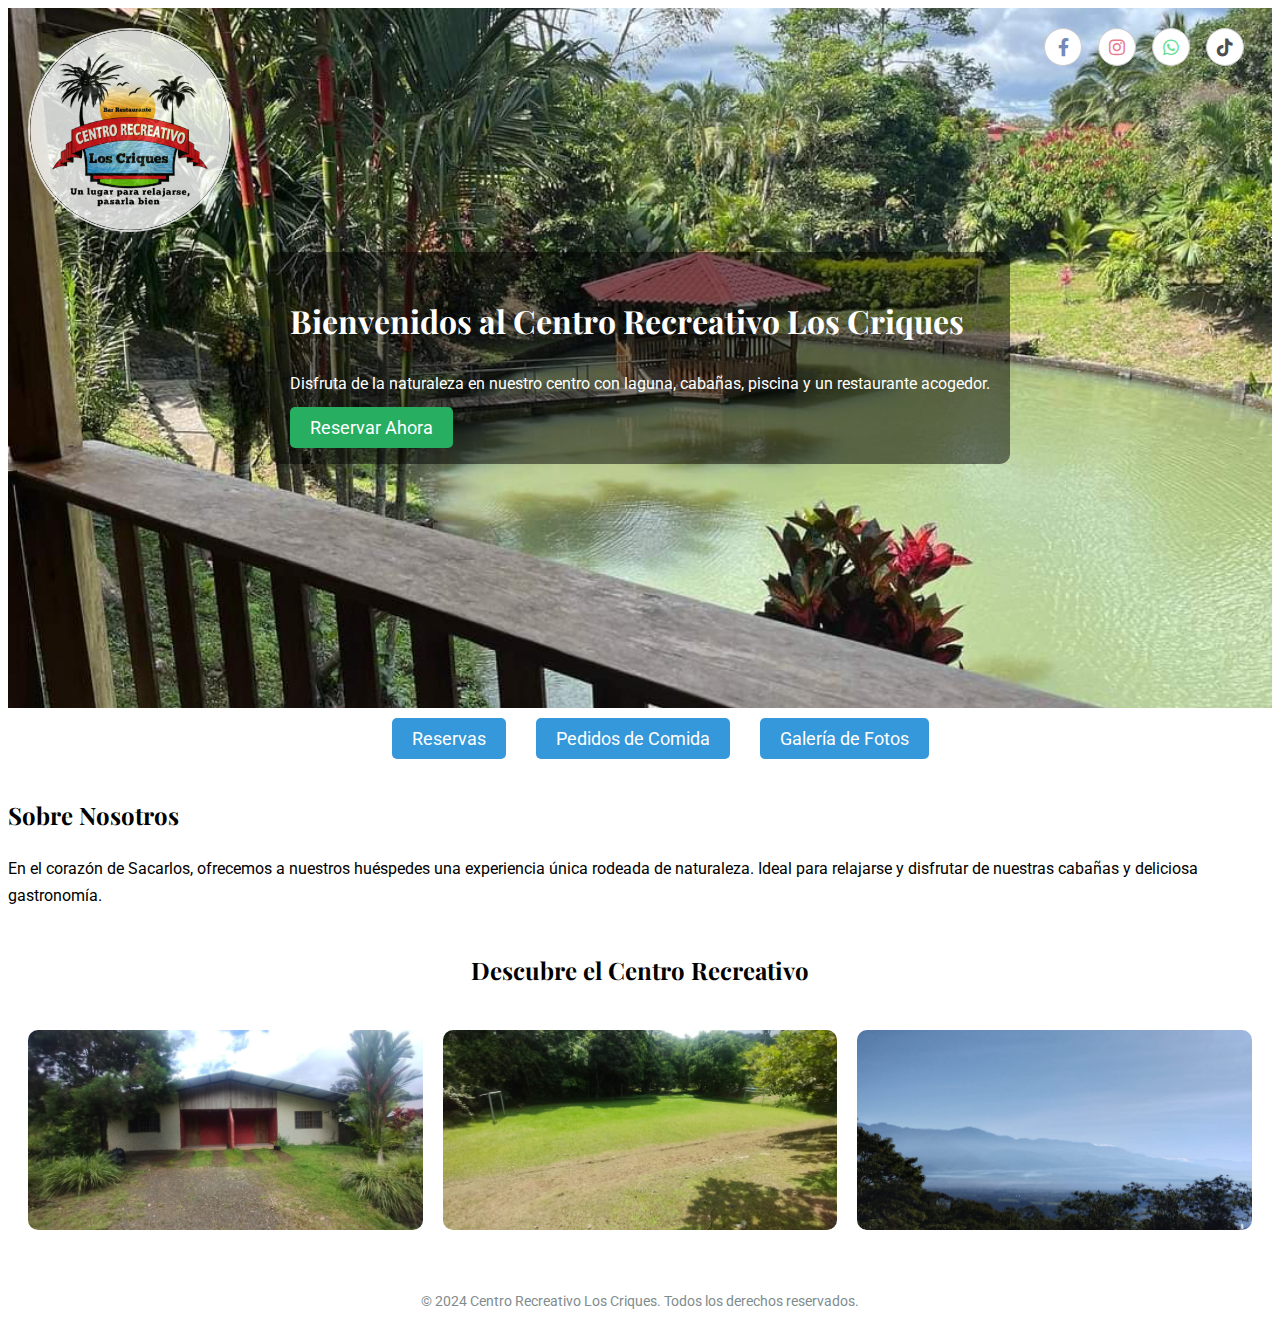
<file: webRestauranteCriques/html/index.html>
<!DOCTYPE html>
<html lang="es">
  <head>
    <meta charset="UTF-8" />
    <meta name="viewport" content="width=device-width, initial-scale=1.0" />
    <title>Centro Recreativo Los Criques</title>
    <link rel="stylesheet" href="../css/styles.css" />

    <!-- Google Fonts -->
    <link
      href="https://fonts.googleapis.com/css2?family=Montserrat:wght@400;600&family=Playfair+Display:wght@400;700&family=Roboto:wght@400;700&display=swap"
      rel="stylesheet"
    />

    <!-- Font Awesome for icons -->
    <link
      rel="stylesheet"
      href="https://cdnjs.cloudflare.com/ajax/libs/font-awesome/6.0.0-beta3/css/all.min.css"
    />
  </head>

  <body>
    <!-- Logo en la esquina superior izquierda -->
    <header class="hero">
      <div class="logo-container">
        <img
          src="../assets/Img/logo.jpg"
          alt="Logo Centro Recreativo Los Criques"
        />
      </div>

      <!-- Iconos de redes sociales en la esquina superior derecha -->
      <div class="social-icons">
        <a href="https://www.facebook.com" target="_blank"
          ><i class="fab fa-facebook-f"></i
        ></a>
        <a href="https://www.instagram.com" target="_blank"
          ><i class="fab fa-instagram"></i
        ></a>
        <a href="https://wa.me/1234567890" target="_blank"
          ><i class="fab fa-whatsapp"></i
        ></a>
        <a href="https://www.tiktok.com" target="_blank"
          ><i class="fab fa-tiktok"></i
        ></a>
      </div>

      <div class="hero-text">
        <h1>Bienvenidos al Centro Recreativo Los Criques</h1>
        <p>
          Disfruta de la naturaleza en nuestro centro con laguna, cabañas,
          piscina y un restaurante acogedor.
        </p>
        <a href="calendario.html" class="cta-button">Reservar Ahora</a>
      </div>
    </header>

    <!-- Menú de navegación -->
    <nav>
      <ul>
        <li><a href="calendario.html">Reservas</a></li>
        <li><a href="menu.html">Pedidos de Comida</a></li>
        <li><a href="galeria.html">Galería de Fotos</a></li>
      </ul>
    </nav>

    <!-- Sección Sobre Nosotros -->
    <section>
      <h2>Sobre Nosotros</h2>
      <p>
        En el corazón de Sacarlos, ofrecemos a nuestros huéspedes una
        experiencia única rodeada de naturaleza. Ideal para relajarse y
        disfrutar de nuestras cabañas y deliciosa gastronomía.
      </p>
    </section>

    <!-- Sección Galería de Fotos -->
    <section class="gallery">
      <h2>Descubre el Centro Recreativo</h2>
      <div class="gallery-container">
        <img src="../assets/Img/caba1.jpg" alt="Cabina" class="gallery-img" />
        <img src="../assets/Img/cancha1.jpg" alt="Cancha" class="gallery-img" />
        <img
          src="../assets/Img/imagneNaturalezaPrueba.jpg"
          alt="Naturaleza"
          class="gallery-img"
        />
      </div>
    </section>

    <!-- Pie de Página -->
    <footer>
      <p>
        &copy; 2024 Centro Recreativo Los Criques. Todos los derechos
        reservados.
      </p>
    </footer>

    <script src="../js/script.js"></script>
  </body>
</html>
</file>
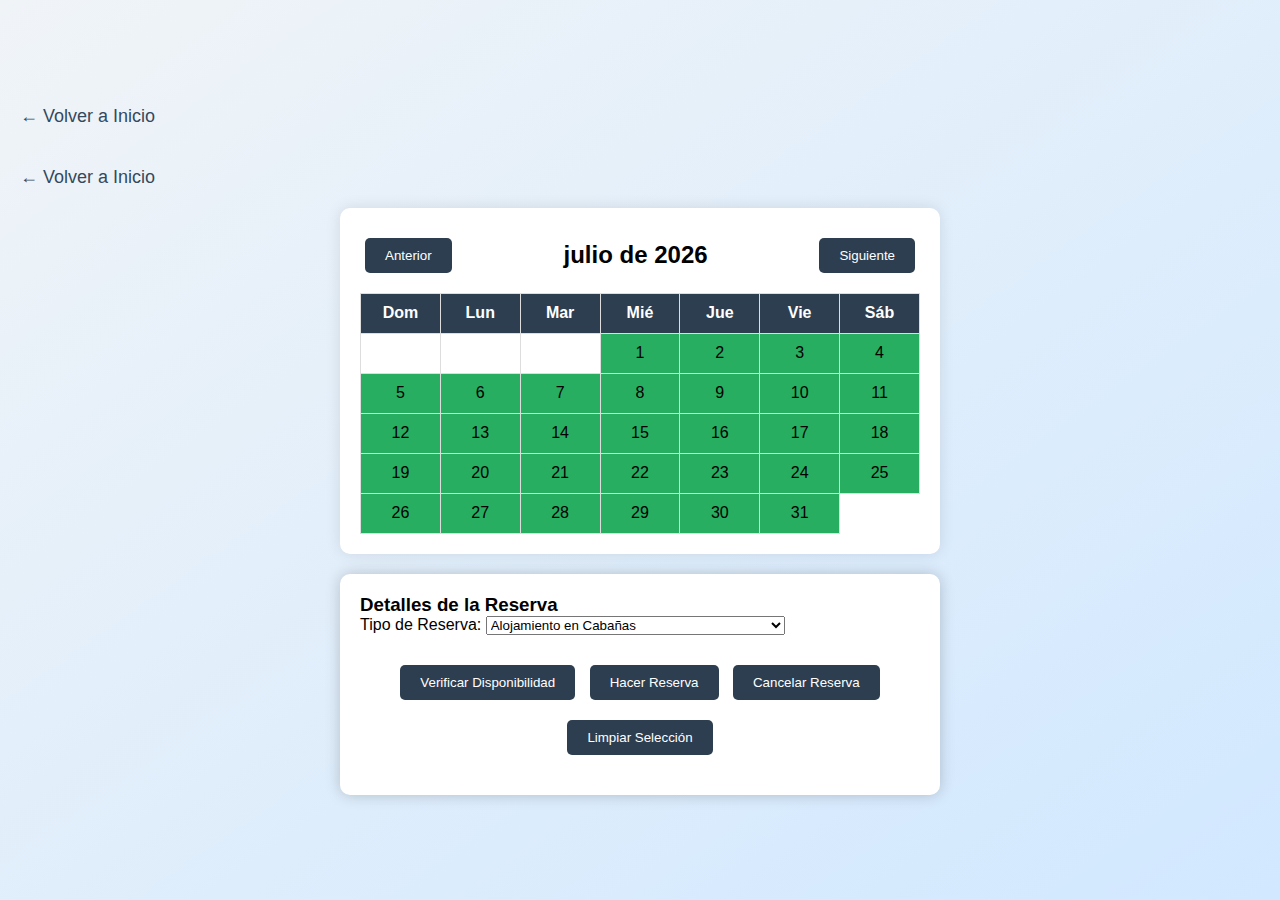
<file: webRestauranteCriques/html/calendario.html>
<!DOCTYPE html>
<html lang="es">
  <head>
    <meta charset="UTF-8" />
    <meta name="viewport" content="width=device-width, initial-scale=1.0" />
    <title>Calendario de Reservas - Centro Recreativo Los Criques</title>
    <link rel="stylesheet" href="../css/calendario.css" />
  </head>
  <body>
    <a href="./index.html" class="back-to-home">← Volver a Inicio</a>
    <div class="calendar-container">
      <div class="calendar-header">
        <button id="prevMonth">Anterior</button>
        <h2 id="currentMonth"></h2>
        <button id="nextMonth">Siguiente</button>
      </div>
      <table id="calendar">
        <thead>
          <tr>
            <th>Dom</th>
            <th>Lun</th>
            <th>Mar</th>
            <th>Mié</th>
            <th>Jue</th>
            <th>Vie</th>
            <th>Sáb</th>
          </tr>
        </thead>
        <tbody id="calendar-body">
          <!-- Los días se generarán aquí -->
        </tbody>
      </table>
    </div>

    <!-- Formulario para detalles de la reserva -->
    <div id="reservationForm" class="reservation-form">
      <h3>Detalles de la Reserva</h3>
      <div class="reservation-type">
        <label for="reservationType">Tipo de Reserva:</label>
        <select id="reservationType" name="reservationType">
          <option value="cabanas">Alojamiento en Cabañas</option>
          <option value="restaurante">Reservar Mesas en el Restaurante</option>
          <option value="evento-privado">
            Reservar Todo el Lugar para Eventos Privados
          </option>
          <option value="piscina">Reservar la Piscina para Eventos</option>
        </select>
      </div>
      <!-- Formulario de reserva -->
      <div id="detailsForm" class="details-form">
        <label for="firstName">Nombre:</label>
        <input type="text" id="firstName" name="firstName" required />

        <label for="lastName">Apellido:</label>
        <input type="text" id="lastName" name="lastName" required />

        <label for="idNumber">Número de Cédula:</label>
        <input type="text" id="idNumber" name="idNumber" required />

        <label for="email">Correo Electrónico:</label>
        <input type="email" id="email" name="email" required />

        <label for="extraRequests">Solicitudes Extras (Opcional):</label>
        <textarea
          id="extraRequests"
          name="extraRequests"
          rows="4"
          maxlength="150"
        ></textarea>

        <button id="finalizeReservation">Finalizar Reserva</button>
      </div>

      <div class="buttons-container">
        <button id="checkAvailability">Verificar Disponibilidad</button>
        <button id="makeReservation">Hacer Reserva</button>
        <button id="cancelReservation">Cancelar Reserva</button>
        <button id="clearSelection">Limpiar Selección</button>
      </div>

      <p id="availabilityMessage"></p>
    </div>

    <script src="../js/calendario.js"></script>
  </body>
</html>
</file>
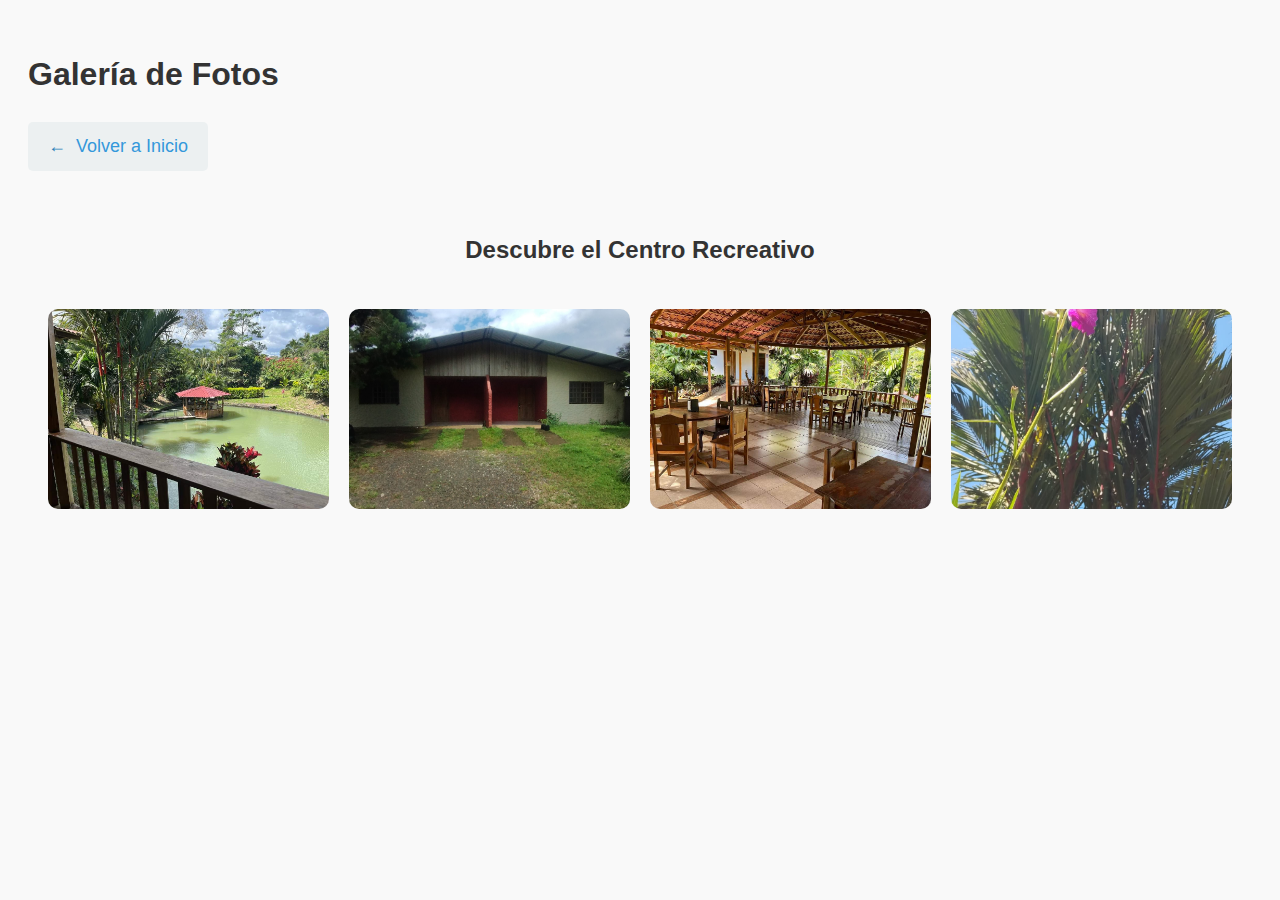
<file: webRestauranteCriques/html/galeria.html>
<!DOCTYPE html>
<html lang="es">
  <head>
    <meta charset="UTF-8" />
    <meta name="viewport" content="width=device-width, initial-scale=1.0" />
    <title>Galería de Fotos</title>
    <link rel="stylesheet" href="../css/galeria.css" />
  </head>
  <body>
    <!-- Encabezado con enlace de vuelta a la página principal -->
    <header>
      <h1>Galería de Fotos</h1>
      <nav>
        <a href="index.html">Volver a Inicio</a>
      </nav>
    </header>

    <!-- Galería de imágenes -->
    <section class="gallery">
      <h2>Descubre el Centro Recreativo</h2>
      <div class="gallery-container">
        <img
          src="../assets/Img/frontLague.jpg"
          alt="Laguna"
          class="gallery-img"
        />
        <img src="../assets/Img/caba2.jpg" alt="Cabina" class="gallery-img" />
        <img
          src="../assets/Img/restaurantrIn.jpg"
          alt="RestauranIn"
          class="gallery-img"
        />
        <img
          src="../assets/Img/guariaMor.jpg"
          alt="Naturaleza"
          class="gallery-img"
        />
      </div>
    </section>

    <script src="../js/galeria.js"></script>
  </body>
</html>
</file>
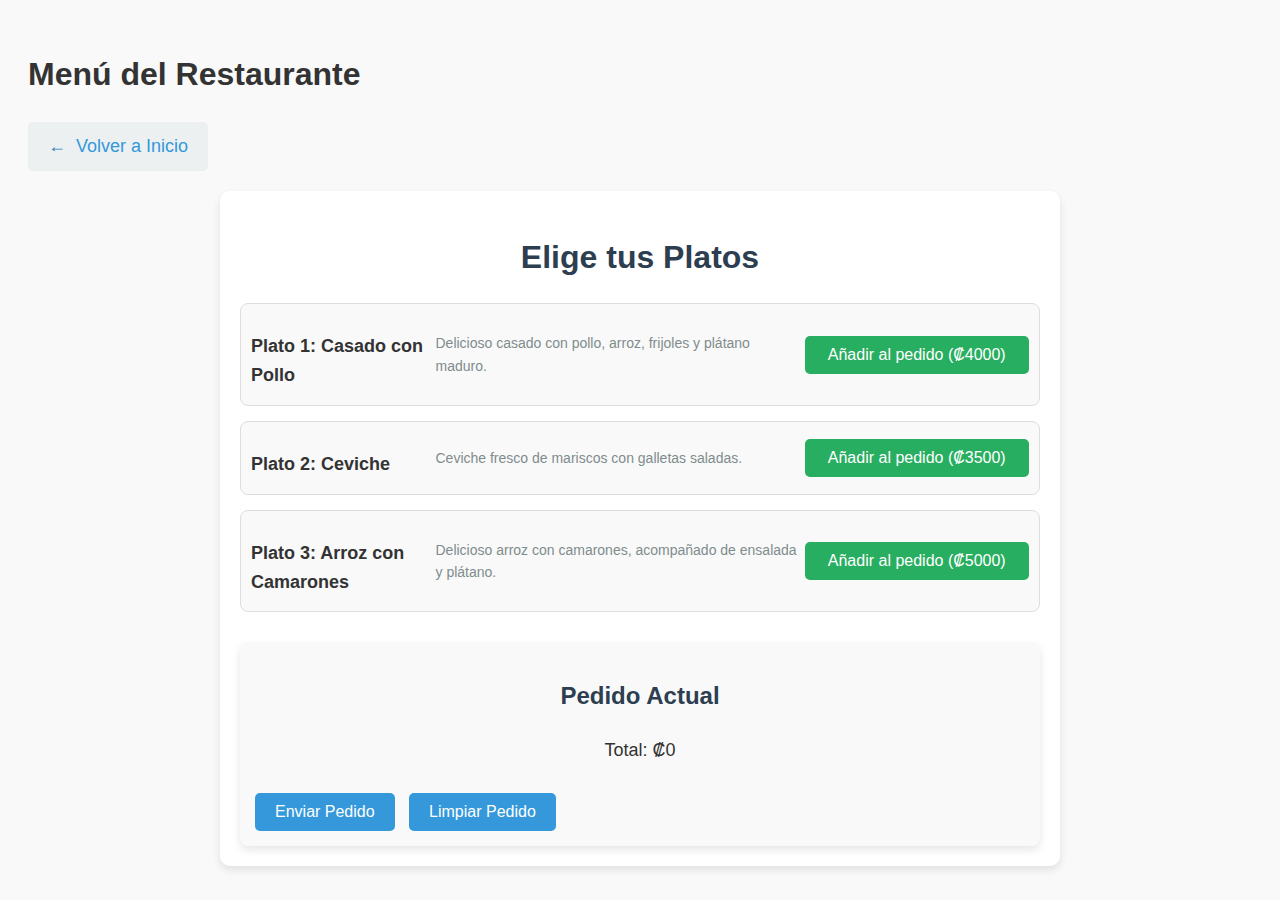
<file: webRestauranteCriques/html/menu.html>
<!DOCTYPE html>
<html lang="es">
  <head>
    <meta charset="UTF-8" />
    <meta name="viewport" content="width=device-width, initial-scale=1.0" />
    <title>Pedidos de Comida</title>
    <link rel="stylesheet" href="../css/menu.css" />
  </head>
  <body>
    <!-- Encabezado con enlace para volver a la página principal -->
    <header>
      <h1>Menú del Restaurante</h1>
      <nav>
        <a href="index.html">Volver a Inicio</a>
      </nav>
    </header>

    <!-- Contenedor del menú -->
    <div class="menu-container">
      <h1>Elige tus Platos</h1>
      <div class="menu-items">
        <!-- Plato 1 -->
        <div class="menu-item">
          <h3>Plato 1: Casado con Pollo</h3>
          <p>Delicioso casado con pollo, arroz, frijoles y plátano maduro.</p>
          <button
            class="add-to-order"
            data-name="Casado con Pollo"
            data-price="4000"
          >
            Añadir al pedido (₡4000)
          </button>
        </div>

        <!-- Plato 2 -->
        <div class="menu-item">
          <h3>Plato 2: Ceviche</h3>
          <p>Ceviche fresco de mariscos con galletas saladas.</p>
          <button class="add-to-order" data-name="Ceviche" data-price="3500">
            Añadir al pedido (₡3500)
          </button>
        </div>

        <!-- Plato 3 -->
        <div class="menu-item">
          <h3>Plato 3: Arroz con Camarones</h3>
          <p>
            Delicioso arroz con camarones, acompañado de ensalada y plátano.
          </p>
          <button
            class="add-to-order"
            data-name="Arroz con Camarones"
            data-price="5000"
          >
            Añadir al pedido (₡5000)
          </button>
        </div>
      </div>

      <!-- Mostrar el pedido actual -->
      <div class="order-summary">
        <h2>Pedido Actual</h2>
        <ul id="order-list">
          <!-- Los platos seleccionados aparecerán aquí -->
        </ul>
        <p>Total: ₡<span id="total-amount">0</span></p>
        <button id="submit-order">Enviar Pedido</button>
        <button id="clear-order">Limpiar Pedido</button>
      </div>
    </div>

    <!-- Enlace al archivo JavaScript -->
    <script src="../js/menu.js"></script>
  </body>
</html>
</file>
<file: webRestauranteCriques/css/styles.css>
/* Fuente para títulos */
h1,
h2,
h3 {
  font-family: "Playfair Display", serif; /* Fuente profesional y elegante para los títulos */
  font-weight: 700;
}

/* Fuente para subtítulos */
h4,
h5,
h6 {
  font-family: "Montserrat", sans-serif; /* Fuente moderna y geométrica para subtítulos */
  font-weight: 600;
}

/* Fuente para texto general */
body,
p {
  font-family: "Roboto", sans-serif; /* Fuente limpia y legible para el texto general */
  font-weight: 400;
  line-height: 1.7; /* Para una mejor legibilidad */
}

/* Estilos del logo en la esquina superior izquierda */
/* Estilos del logo en la esquina superior izquierda */
/* Estilos del logo en la esquina superior izquierda */
.logo-container {
  position: absolute;
  top: 20px;
  left: 20px;
  z-index: 1000; /* Mantener el logo sobre otros elementos */
}

.logo-container img {
  width: 200px; /* Aumentar el tamaño del logo */
  height: 200px; /* Mantener las proporciones */
  object-fit: cover;
  border-radius: 50%; /* Mantener el logo redondeado */
  border: 2px solid white; /* Añadir un borde blanco */
  opacity: 0.8;
}

/* Sección Hero */
.hero {
  background-image: url("../assets/Img/frontLague.jpg");
  background-size: cover;
  background-position: center;
  padding: 50px 20px;
  color: white;
  min-height: 600px; /* Aumentar la altura mínima */
  display: flex;
  justify-content: center;
  align-items: center;
  position: relative;
}

.hero-text {
  background-color: rgba(0, 0, 0, 0.5);
  padding: 20px;
  border-radius: 10px;
  z-index: 10; /* Asegura que el texto esté por encima de la imagen */
}

.cta-button {
  background-color: #27ae60;
  color: white;
  padding: 10px 20px;
  text-decoration: none;
  border-radius: 5px;
  font-size: 18px;
  transition: background-color 0.3s ease;
}

.cta-button:hover {
  background-color: #2ecc71;
}

/* Menú de navegación */
nav ul {
  list-style: none;
  display: flex;
  justify-content: center;
  margin-bottom: 40px;
}

nav ul li {
  margin: 0 15px;
}

nav ul li a {
  text-decoration: none;
  font-size: 18px;
  color: white;
  background-color: #3498db;
  padding: 10px 20px;
  border-radius: 5px;
  transition: background-color 0.3s ease;
}

nav ul li a:hover {
  background-color: #2980b9;
}

/* Sección Galería */
.gallery {
  text-align: center;
  margin: 40px 0;
}

.gallery-container {
  display: grid;
  grid-template-columns: repeat(auto-fit, minmax(250px, 1fr));
  gap: 20px;
  padding: 20px;
}

.gallery-img {
  width: 100%;
  height: 200px;
  object-fit: cover;
  border-radius: 10px;
  transition: transform 0.3s ease, box-shadow 0.3s ease;
}

.gallery-img:hover {
  transform: scale(1.05);
  box-shadow: 0 4px 8px rgba(0, 0, 0, 0.3);
}

/* Pie de página */
footer {
  text-align: center;
  margin-top: 40px;
}

footer p {
  font-size: 14px;
  color: #7f8c8d;
}
/* Posicionar los iconos de redes sociales en la esquina superior derecha */
.social-icons {
  position: absolute;
  top: 20px;
  right: 20px;
  z-index: 1000;
  display: flex;
  justify-content: flex-end;
}

/* Estilos para cada icono */
.social-icons a {
  margin: 0 8px;
  width: 36px;
  height: 36px;
  display: flex;
  align-items: center;
  justify-content: center;
  color: white; /* Color inicial */
  font-size: 18px;
  background-color: white; /* Fondo blanco sutil */
  border: 1px solid #ccc; /* Borde sutil para un look profesional */
  border-radius: 50%; /* Mantener los iconos circulares */
  transition: background-color 0.3s ease, border-color 0.3s ease;
}

/* Colores originales de las redes sociales */
.social-icons a i {
  color: inherit; /* Mantener el color original del icono */
}

/* Sin zoom en hover, solo cambio de borde */
.social-icons a:hover {
  border-color: #3498db; /* Cambiar el borde al pasar el mouse */
  background-color: #f0f0f0; /* Fondo gris claro en hover */
}

/* Colores de cada red social, más sobrios */
.social-icons a:nth-child(1) i {
  color: #3b5998; /* Facebook */
  opacity: 0.7;
}

.social-icons a:nth-child(2) i {
  color: #e4405f; /* Instagram */
  opacity: 0.7;
}

.social-icons a:nth-child(3) i {
  color: #25d366; /* WhatsApp */
  opacity: 0.7;
}

.social-icons a:nth-child(4) i {
  color: #010101; /* TikTok */
  opacity: 0.7;
}
</file>
<file: webRestauranteCriques/css/calendario.css>
/* Estilos generales */
* {
  margin: 0;
  padding: 0;
  box-sizing: border-box;
  font-family: "Arial", sans-serif;
}

body {
  display: flex;
  justify-content: center;
  align-items: center;
  height: 100vh;
  background-image: linear-gradient(
    to bottom right,
    #f0f4f7,
    #d1e8ff
  ); /* Gradiente */
  background-size: cover;
  background-attachment: fixed;
  background-position: center;
  flex-direction: column;
}

.back-to-home {
  align-self: flex-start;
  margin: 20px;
  text-decoration: none;
  font-size: 18px;
  color: #34495e;
}

.back-to-home:hover {
  color: #2c3e50;
}

/* Contenedor del calendario */
.calendar-container {
  width: 100%;
  max-width: 600px;
  background-color: #fff;
  padding: 20px;
  border-radius: 10px;
  box-shadow: 0 0 15px rgba(0, 0, 0, 0.1);
  text-align: center;
  margin-bottom: 20px;
}

.calendar-header {
  display: flex;
  justify-content: space-between;
  align-items: center;
  margin-bottom: 10px;
}

#calendar {
  width: 100%;
  border-collapse: collapse;
}

#calendar th,
#calendar td {
  width: 40px;
  height: 40px;
  text-align: center;
  vertical-align: middle;
  cursor: pointer;
  border: 1px solid #ddd;
}

#calendar th {
  background-color: #2c3e50;
  color: #fff;
}

#prevMonth,
#nextMonth,
#clearSelection,
#makeReservation,
#cancelReservation,
#checkAvailability,
#finalizeReservation {
  background-color: #2c3e50;
  color: white;
  border: none;
  padding: 10px 20px;
  cursor: pointer;
  border-radius: 5px;
  margin: 10px 5px;
  transition: background-color 0.3s;
}

#prevMonth:hover,
#nextMonth:hover,
#clearSelection:hover,
#makeReservation:hover,
#cancelReservation:hover,
#checkAvailability:hover,
#finalizeReservation:hover {
  background-color: #34495e;
}

/* Estilos del formulario */
.reservation-form,
.details-form {
  width: 100%;
  max-width: 600px;
  background-color: #fff;
  padding: 20px;
  border-radius: 10px;
  box-shadow: 0 0 15px rgba(0, 0, 0, 0.2);
  text-align: left;
  margin-bottom: 20px;
}

.details-form {
  display: none;
}

.details-form label {
  font-weight: bold;
  margin-top: 10px;
  display: block;
}

.details-form input,
.details-form textarea {
  width: 100%;
  padding: 8px;
  margin: 5px 0 10px;
  border-radius: 5px;
  border: 1px solid #ccc;
  font-size: 14px;
}

.details-form textarea {
  resize: vertical;
}

.details-form button {
  display: block;
  width: 100%;
  background-color: #27ae60;
  border: none;
  color: white;
  padding: 10px;
  border-radius: 5px;
  cursor: pointer;
  font-size: 16px;
  transition: background-color 0.3s;
}

.details-form button:hover {
  background-color: #2ecc71;
}

#availabilityMessage {
  margin-top: 10px;
  color: #27ae60;
  font-weight: bold;
}

.buttons-container {
  text-align: center;
  margin-top: 20px;
}
</file>
<file: webRestauranteCriques/css/galeria.css>
/* Estilos generales */
body {
  font-family: Arial, sans-serif;
  background-color: #f9f9f9;
  color: #333;
  line-height: 1.6;
  padding: 20px;
}

/* Contenedor de la galería */
.gallery {
  text-align: center;
  margin: 40px 0;
}

.gallery-container {
  display: grid;
  grid-template-columns: repeat(auto-fit, minmax(250px, 1fr));
  gap: 20px;
  padding: 20px;
}

.gallery-img {
  width: 100%;
  height: 200px;
  object-fit: cover;
  border-radius: 10px;
  transition: transform 0.3s ease, box-shadow 0.3s ease;
}

.gallery-img:hover {
  transform: scale(1.05);
  box-shadow: 0 4px 8px rgba(0, 0, 0, 0.3);
}

/* Enlace de vuelta al inicio con flecha */
nav a {
  text-decoration: none;
  font-size: 18px;
  color: #3498db;
  display: inline-block;
  padding: 10px 20px;
  margin-bottom: 20px;
  border-radius: 5px;
  background-color: #ecf0f1;
  transition: all 0.3s ease;
}

nav a:before {
  content: "←"; /* Agregar la flecha antes del texto */
  margin-right: 10px;
  color: #2980b9;
}

nav a:hover {
  background-color: #3498db;
  color: white;
}
/* Estilos para la ventana modal */
.modal {
  position: fixed;
  top: 0;
  left: 0;
  width: 100%;
  height: 100%;
  background-color: rgba(0, 0, 0, 0.8);
  display: flex;
  justify-content: center;
  align-items: center;
  z-index: 1000;
}

.modal img {
  max-width: 80%;
  max-height: 80%;
  border-radius: 10px;
}
</file>
<file: webRestauranteCriques/css/menu.css>
/* Estilos generales */
body {
  font-family: Arial, sans-serif;
  background-color: #f9f9f9;
  color: #333;
  line-height: 1.6;
  padding: 20px;
}

/* Contenedor del menú */
.menu-container {
  max-width: 800px;
  margin: 0 auto;
  background-color: #fff;
  padding: 20px;
  border-radius: 10px;
  box-shadow: 0 4px 8px rgba(0, 0, 0, 0.1);
}

/* Título de la sección del menú */
.menu-container h1 {
  text-align: center;
  margin-bottom: 20px;
  color: #2c3e50;
}

/* Enlace para volver al inicio con flecha */
nav a {
  text-decoration: none;
  font-size: 18px;
  color: #3498db;
  display: inline-block;
  padding: 10px 20px;
  margin-bottom: 20px;
  border-radius: 5px;
  background-color: #ecf0f1;
  transition: all 0.3s ease;
}

nav a:before {
  content: "←"; /* Agregar la flecha antes del texto */
  margin-right: 10px;
  color: #2980b9;
}

nav a:hover {
  background-color: #3498db;
  color: white;
}

/* Estilo de cada item del menú */
.menu-item {
  display: flex;
  justify-content: space-between;
  align-items: center;
  margin-bottom: 15px;
  padding: 10px;
  border: 1px solid #ddd;
  border-radius: 8px;
  background-color: #f9f9f9;
  transition: background-color 0.3s ease;
}

.menu-item:hover {
  background-color: #f1f1f1;
}

.menu-item h3 {
  margin-bottom: 5px;
  font-size: 18px;
  flex: 1;
}

.menu-item p {
  font-size: 14px;
  color: #7f8c8d;
  flex: 2;
}

/* Botón para añadir al pedido con tamaño uniforme */
.add-to-order {
  background-color: #27ae60;
  color: white;
  border: none;
  padding: 10px 20px;
  cursor: pointer;
  border-radius: 5px;
  font-size: 16px;
  flex: 1;
  text-align: center;
  min-width: 160px; /* Todos los botones tendrán al menos este tamaño */
  transition: background-color 0.3s ease;
}

.add-to-order:hover {
  background-color: #2ecc71;
}

/* Contenedor del pedido actual */
.order-summary {
  margin-top: 30px;
  padding: 15px;
  background-color: #f9f9f9;
  border-radius: 8px;
  box-shadow: 0 4px 8px rgba(0, 0, 0, 0.1);
}

.order-summary h2 {
  text-align: center;
  margin-bottom: 15px;
  color: #2c3e50;
}

.order-summary ul {
  list-style: none;
  padding: 0;
  margin-bottom: 20px;
}

.order-summary ul li {
  padding: 5px 0;
  border-bottom: 1px solid #ddd;
}

.order-summary p {
  font-size: 18px;
  text-align: center;
}

/* Botones de acciones para el pedido */
#submit-order,
#clear-order {
  display: inline-block;
  background-color: #3498db;
  color: white;
  border: none;
  padding: 10px 20px;
  cursor: pointer;
  border-radius: 5px;
  margin-top: 10px;
  margin-right: 10px;
  font-size: 16px;
  transition: background-color 0.3s ease;
}

#submit-order:hover,
#clear-order:hover {
  background-color: #2980b9;
}
</file>
